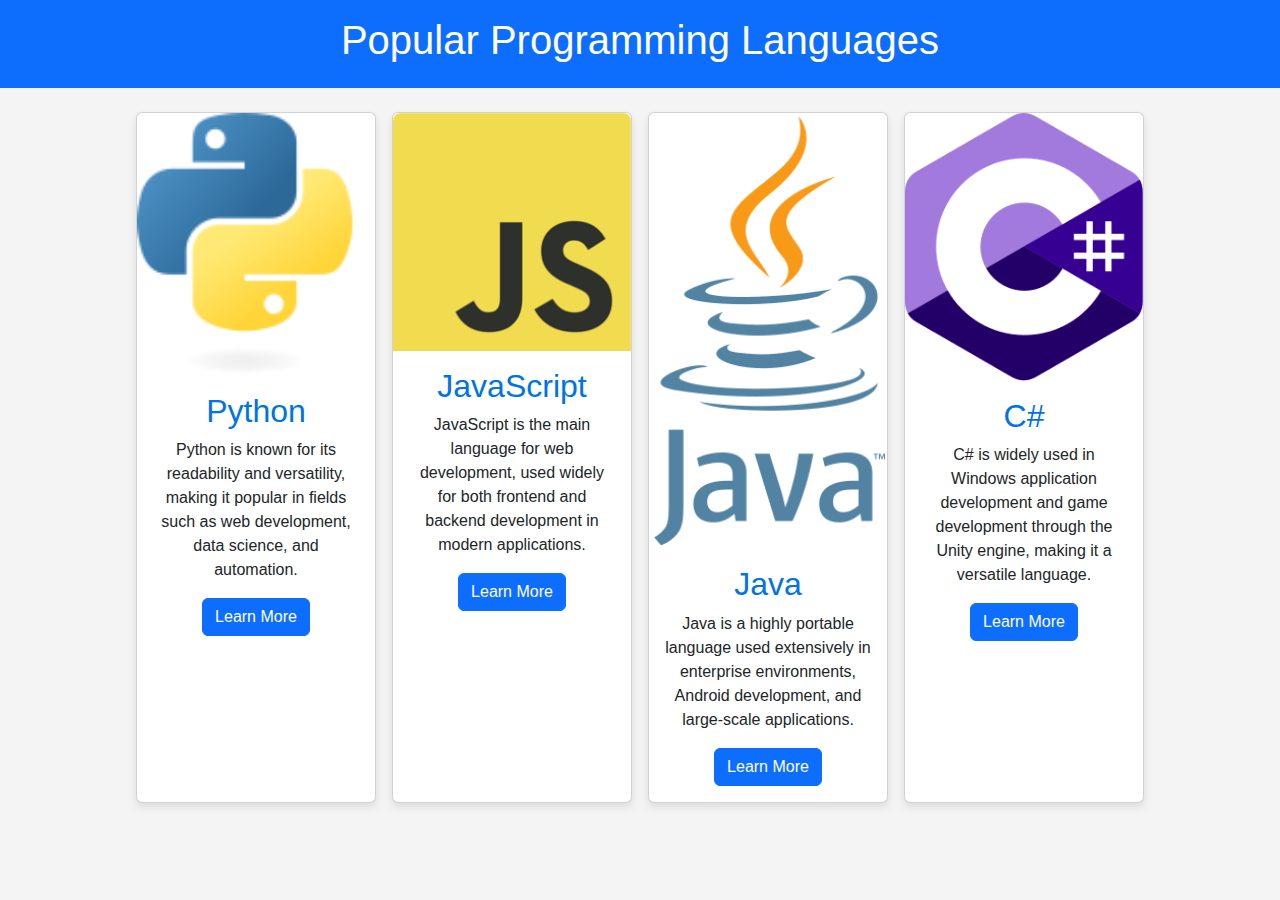
<file: Software Engineering for Leaders/Week09/Tutorial/Code/Programming Languages/index.html>
<!DOCTYPE html>
<html lang="en">
<head>
  <meta charset="UTF-8">
  <title>Programming Languages</title>
  <link href="https://cdn.jsdelivr.net/npm/bootstrap@5.3.0-alpha1/dist/css/bootstrap.min.css" rel="stylesheet">
  <link rel="stylesheet" href="styles.css">
</head>
<body>

  <header class="bg-primary text-white text-center py-3">
    <h1>Popular Programming Languages</h1>
  </header>

  <section class="languages-container container d-flex flex-wrap justify-content-center py-4">
    <!-- Python Card -->
    <div class="language-card card text-center">
      <img src="images/python-logo.png" class="card-img-top" alt="Python Logo">
      <div class="card-body language-info">
        <h2 class="card-title">Python</h2>
        <p class="card-text">Python is known for its readability and versatility, making it popular in fields such as web development, data science, and automation.</p>
        <a href="https://www.python.org/" class="btn btn-primary" target="_blank">Learn More</a>
      </div>
    </div>

    <!-- JavaScript Card -->
    <div class="language-card card text-center">
      <img src="images/javascript-logo.png" class="card-img-top" alt="JavaScript Logo">
      <div class="card-body language-info">
        <h2 class="card-title">JavaScript</h2>
        <p class="card-text">JavaScript is the main language for web development, used widely for both frontend and backend development in modern applications.</p>
        <a href="https://developer.mozilla.org/en-US/docs/Web/JavaScript" class="btn btn-primary" target="_blank">Learn More</a>
      </div>
    </div>

    <!-- Java Card -->
    <div class="language-card card text-center">
      <img src="images/java-logo.png" class="card-img-top" alt="Java Logo">
      <div class="card-body language-info">
        <h2 class="card-title">Java</h2>
        <p class="card-text">Java is a highly portable language used extensively in enterprise environments, Android development, and large-scale applications.</p>
        <a href="https://www.oracle.com/java/" class="btn btn-primary" target="_blank">Learn More</a>
      </div>
    </div>

    <!-- C# Card -->
    <div class="language-card card text-center">
      <img src="images/csharp-logo.png" class="card-img-top" alt="C# Logo">
      <div class="card-body language-info">
        <h2 class="card-title">C#</h2>
        <p class="card-text">C# is widely used in Windows application development and game development through the Unity engine, making it a versatile language.</p>
        <a href="https://learn.microsoft.com/en-us/dotnet/csharp/" class="btn btn-primary" target="_blank">Learn More</a>
      </div>
    </div>
  </section>

</body>
</html>
</file>
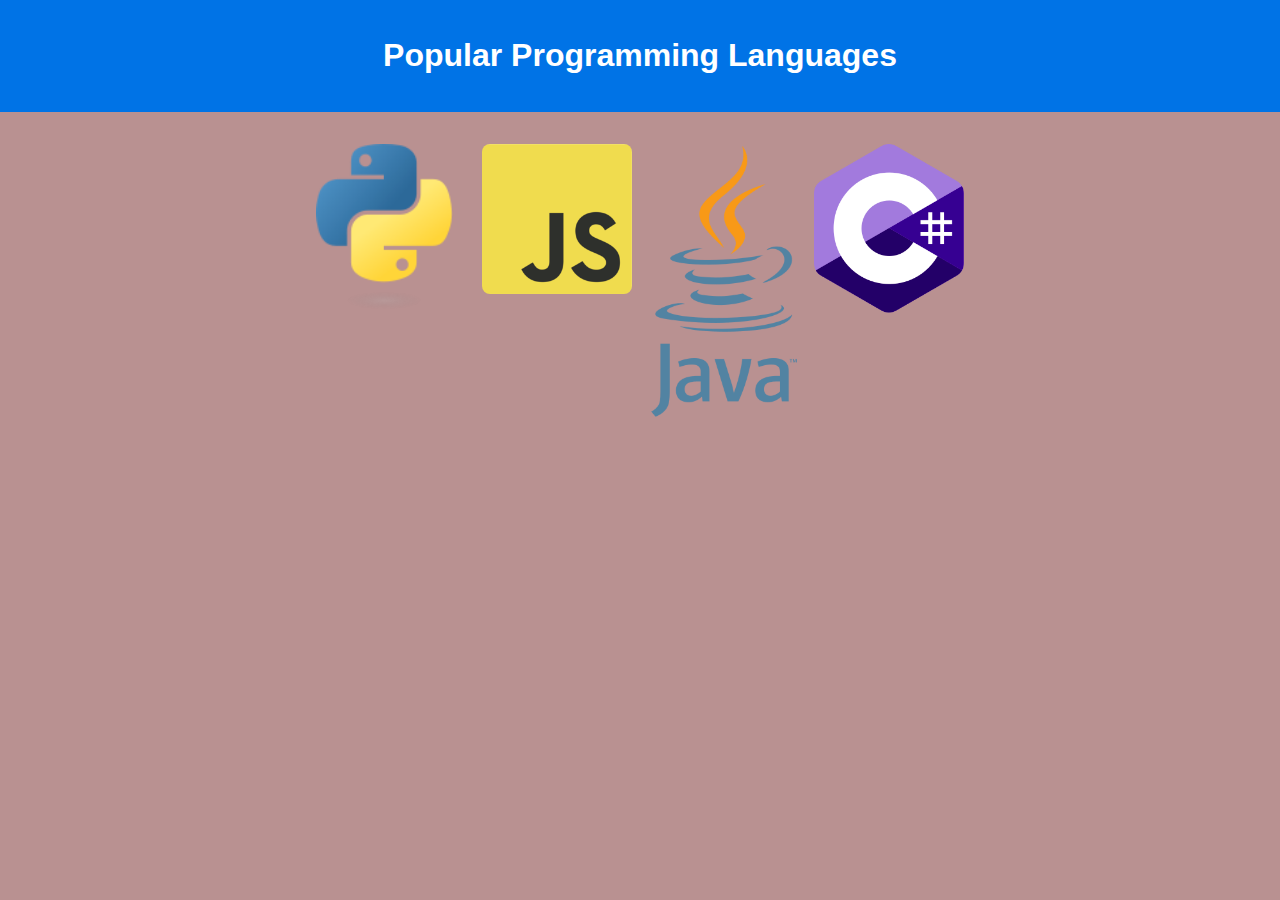
<file: Software Engineering for Leaders/Week09/Tutorial/Code/Extra Webpages/Programming Languages - extra/index.html>
<!DOCTYPE html>
<html lang="en">
<head>
  <meta charset="UTF-8">
  <title>Programming Languages</title>
  <link rel="stylesheet" href="styles.css">
</head>
<body>

  <header>
    <h1>Popular Programming Languages</h1>
  </header>

  <section class="languages-container">
    <div class="language-card">
      <img src="images/python-logo.png" alt="Python Logo">
      <div class="language-info">
        <h2>Python</h2>
        <p>Python is known for its readability and versatility, making it popular in fields such as web development, data science, and automation.</p>
      </div>
    </div>

    <div class="language-card">
      <img src="images/javascript-logo.png" alt="JavaScript Logo">
      <div class="language-info">
        <h2>JavaScript</h2>
        <p>JavaScript is the main language for web development, used widely for both frontend and backend development in modern applications.</p>
      </div>
    </div>

    <div class="language-card">
      <img src="images/java-logo.png" alt="Java Logo">
      <div class="language-info">
        <h2>Java</h2>
        <p>Java is a highly portable language used extensively in enterprise environments, Android development, and large-scale applications.</p>
      </div>
    </div>

    <div class="language-card">
      <img src="images/csharp-logo.png" alt="C# Logo">
      <div class="language-info">
        <h2>C#</h2>
        <p>C# is widely used in Windows application development and game development through the Unity engine, making it a versatile language.</p>
      </div>
    </div>
  </section>

</body>
</html>
</file>
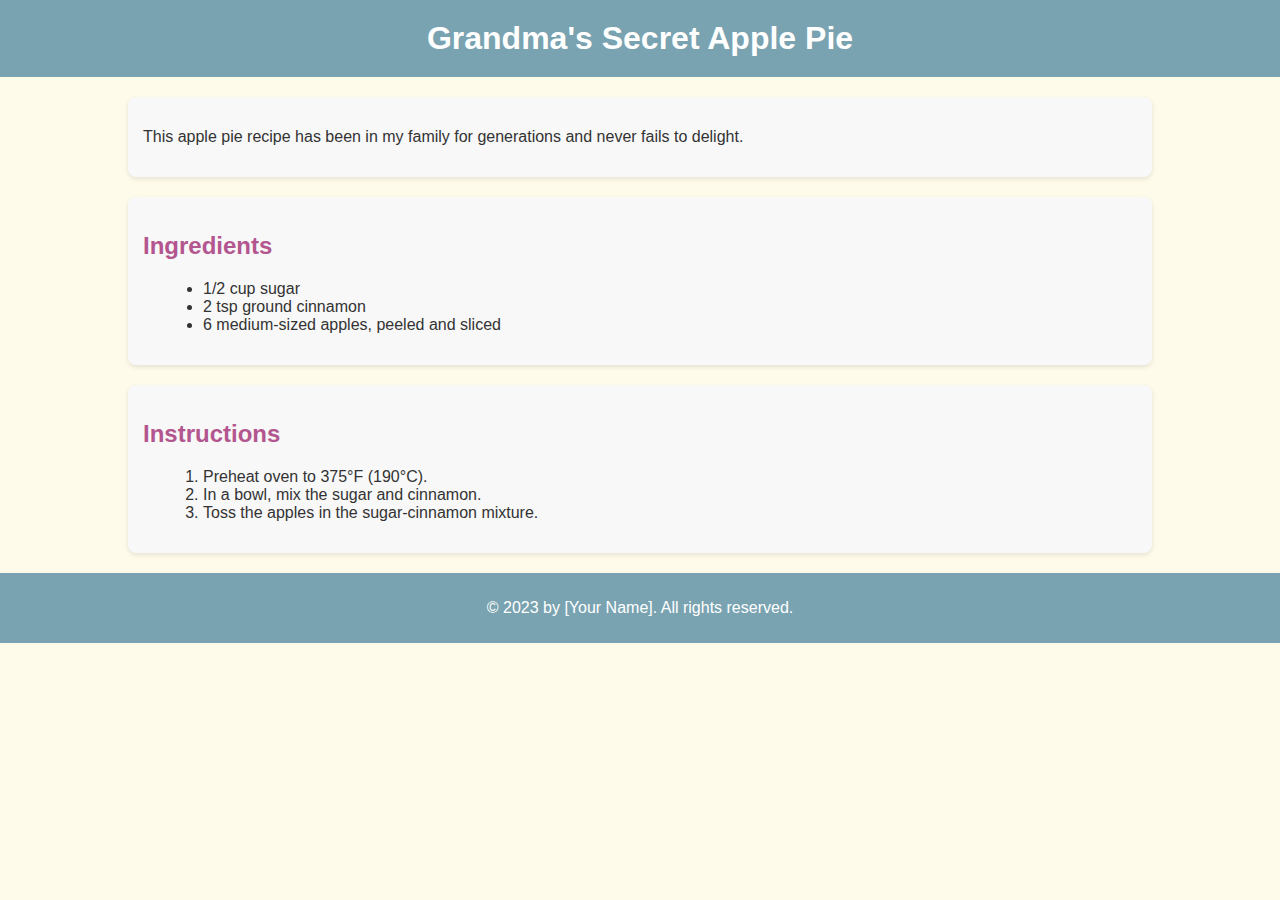
<file: Software Engineering for Leaders/Week09/Tutorial/Code/Extra Webpages/recipe/index.html>
<!DOCTYPE html>
<html>
<head>
    <title>Delicious Apple Pie Recipe</title>
    <link rel="stylesheet" href="style.css">
</head>
<body>
    <header>
        <h1>Grandma's Secret Apple Pie</h1>
    </header>
    <main>
        <section class="introduction">
            <p>This apple pie recipe has been in my family for generations and never fails to delight.</p>
        </section>
        <section class="ingredients">
            <h2>Ingredients</h2>
            <ul>
                <li>1/2 cup sugar</li>
                <li>2 tsp ground cinnamon</li>
                <li>6 medium-sized apples, peeled and sliced</li>
                <!-- More ingredients -->
            </ul>
        </section>
        <section class="instructions">
            <h2>Instructions</h2>
            <ol>
                <li>Preheat oven to 375°F (190°C).</li>
                <li>In a bowl, mix the sugar and cinnamon.</li>
                <li>Toss the apples in the sugar-cinnamon mixture.</li>
                <!-- More instructions -->
            </ol>
        </section>
    </main>
    <footer>
        <p>© 2023 by [Your Name]. All rights reserved.</p>
    </footer>
</body>
</html>
</file>
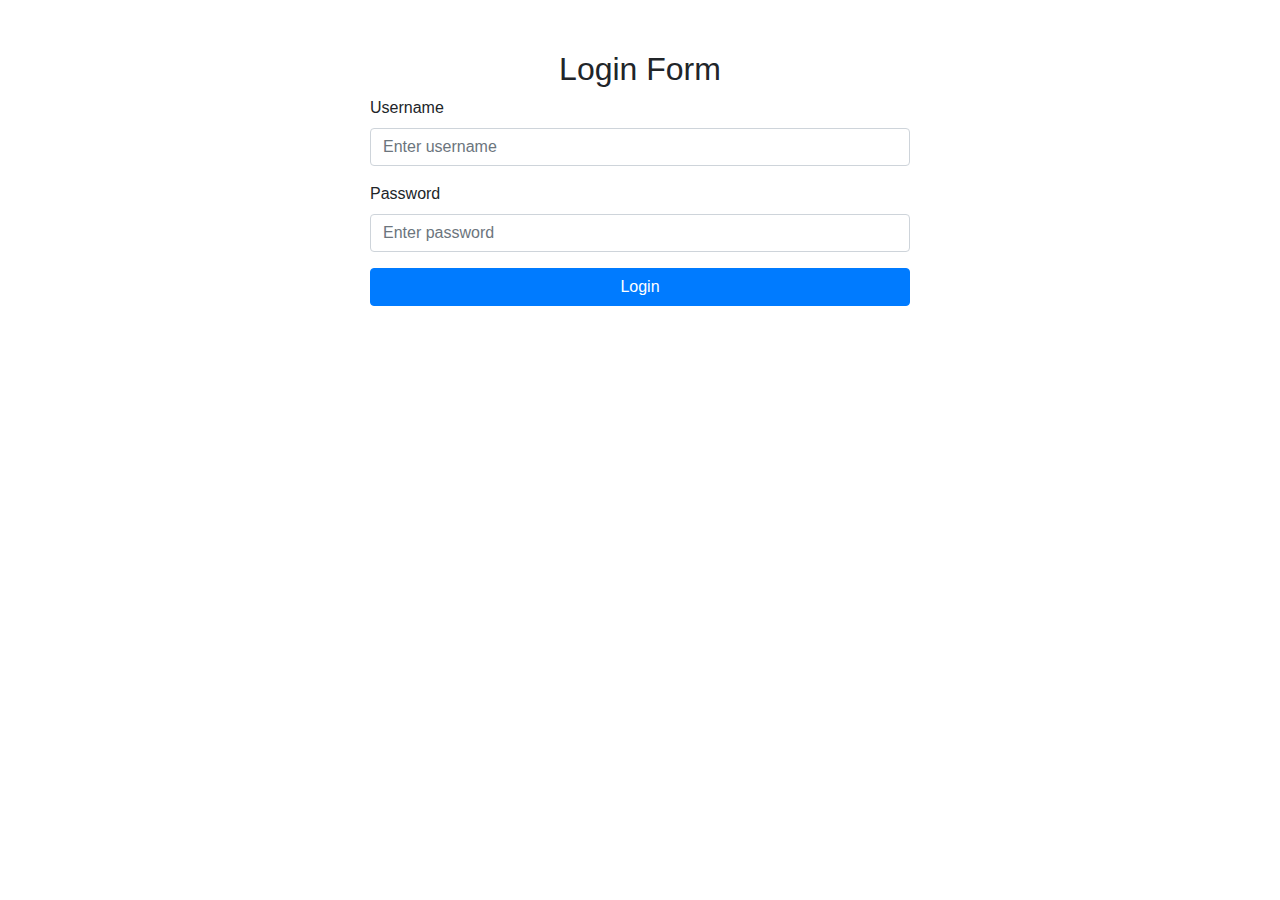
<file: Software Engineering for Leaders/Week09/Lecture18/Examples/bootstrap.html>
<!DOCTYPE html>
<html lang="en">
<head>
    <meta charset="UTF-8">
    <meta name="viewport" content="width=device-width, initial-scale=1.0">
    <title>Login Form</title>
    <!-- Some internal styling for the login-container -->
    <style>
        .login-container {
            margin-top: 50px;
        }
    </style>
    <!-- Using Bootstrap with third-party styling. 
        Get link and version from https://getbootstrap.com -->
    <link href="https://stackpath.bootstrapcdn.com/bootstrap/4.5.2/css/bootstrap.min.css" rel="stylesheet">
</head>
<body>
    <div class="container">
        <div class="row justify-content-center">
            <div class="col-md-6 login-container"> 
                <h2 class="text-center">Login Form</h2>
                <form>
                    <div class="form-group">
                        <label for="username">Username</label>
                        <input type="text" class="form-control" id="username" placeholder="Enter username" autocomplete="off">
                    </div>
                    <div class="form-group">
                        <label for="password">Password</label>
                        <input type="password" class="form-control" id="password" placeholder="Enter password">
                    </div>
                    <button type="submit" class="btn btn-primary btn-block">Login</button>
                </form>
            </div>
        </div>
    </div>
</body>
</html>
</file>
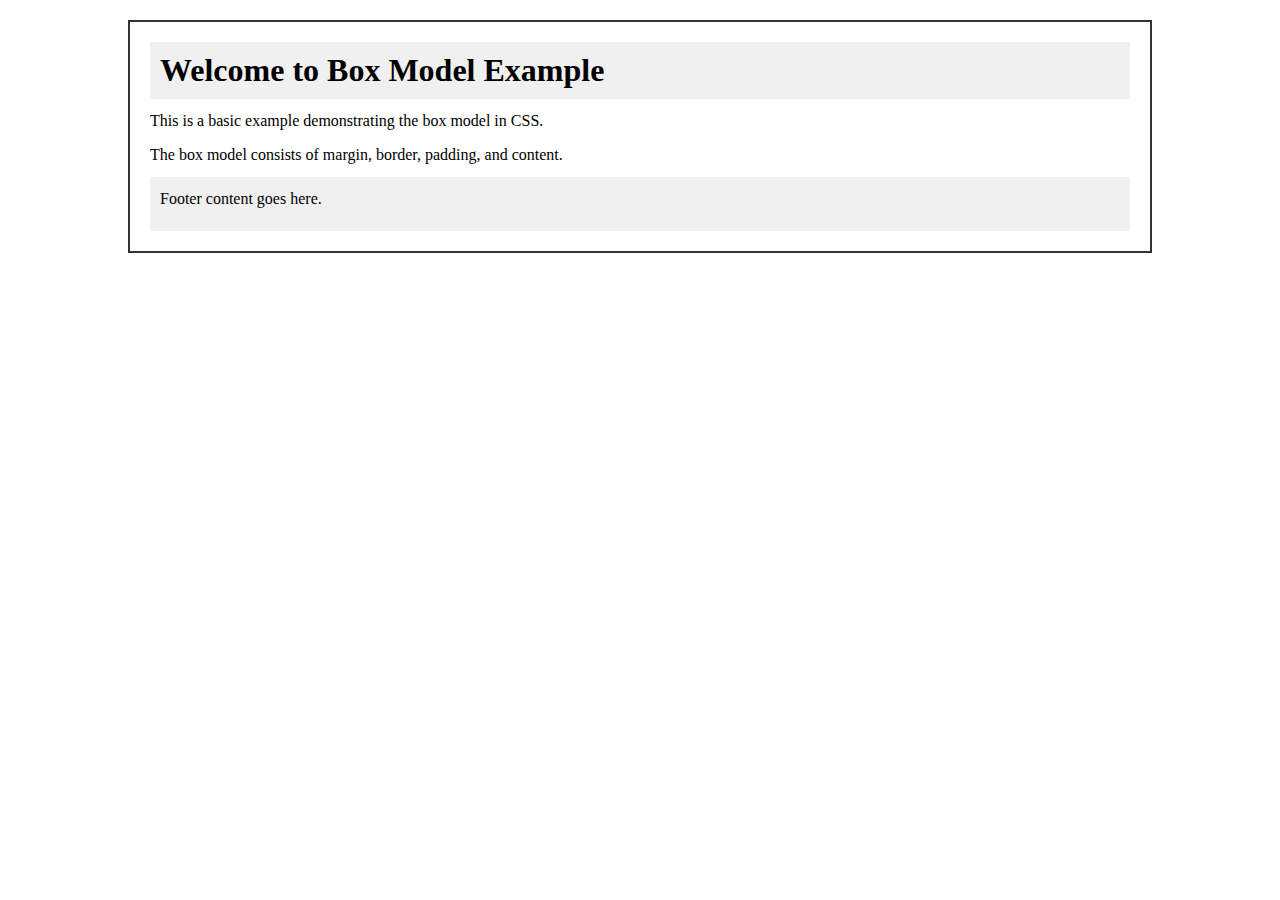
<file: Software Engineering for Leaders/Week09/Lecture18/Examples/box-model.html>
<!DOCTYPE html>
<html lang="en">
<head>
    <meta charset="UTF-8">
    <meta name="viewport" content="width=device-width, initial-scale=1.0">
    <title>Box Model Example</title>
    <style>
        /*  The * in CSS is a wildcard selector that targets all elements
            Apply box-sizing: border-box to all elements 
            -> to target all class selectors, use [class] and for all 
               id selectors, use [id] instead of the *. 
        */
        * {
            box-sizing: border-box;
            margin: 0; /* Reset margin */
            padding: 0; /* Reset padding */
        }

        /* Styles for the container div */
        .container {
            width: 80%; /* Set width to 80% of the viewport */
            margin: 20px auto; /* Center the container horizontally and provide 20px margin at the top and bottom */
            border: 2px solid #333; /* Add a 2px solid border with color #333 */
            padding: 20px; /* Add 20px padding inside the border */
        }

        /* Styles for the header */
        header {
            background-color: #f0f0f0; /* Set background color to light gray */
            padding: 10px; /* Add 10px padding inside the header */
            margin-bottom: 10px; /* Add 10px margin at the bottom of the header */
        }

        /* Styles for paragraphs */
        p {
            font-size: 16px; /* Set font size to 16px */
            line-height: 1.5; /* Set line height to 1.5 times the font size */
            margin-bottom: 10px; /* Add 10px margin at the bottom of paragraphs */
        }

        /* Styles for the footer */
        footer {
            background-color: #f0f0f0; /* Set background color to light gray */
            padding: 10px; /* Add 10px padding inside the footer */
            margin-top: 10px; /* Add 10px margin at the top of the footer */
        }
    </style>
</head>
<body>
    <!-- A div box styled according to the class selector with name container -->
    <div class="container">
        <!-- A Header box styled according to the h1 default settings and 
            overridden by the header internal styling -->
        <header>
            <h1>Welcome to Box Model Example</h1>
        </header>
        <!-- Paragraph boxes styled according to the p default settings and 
            overridden by the p internal styling -->
        <p>This is a basic example demonstrating the box model in CSS.</p>
        <p>The box model consists of margin, border, padding, and content.</p>
        <!-- Footer box styled according to the footer internal styling -->
        <footer>
            <p>Footer content goes here.</p>
        </footer>
    </div>
</body>
</html>
</file>
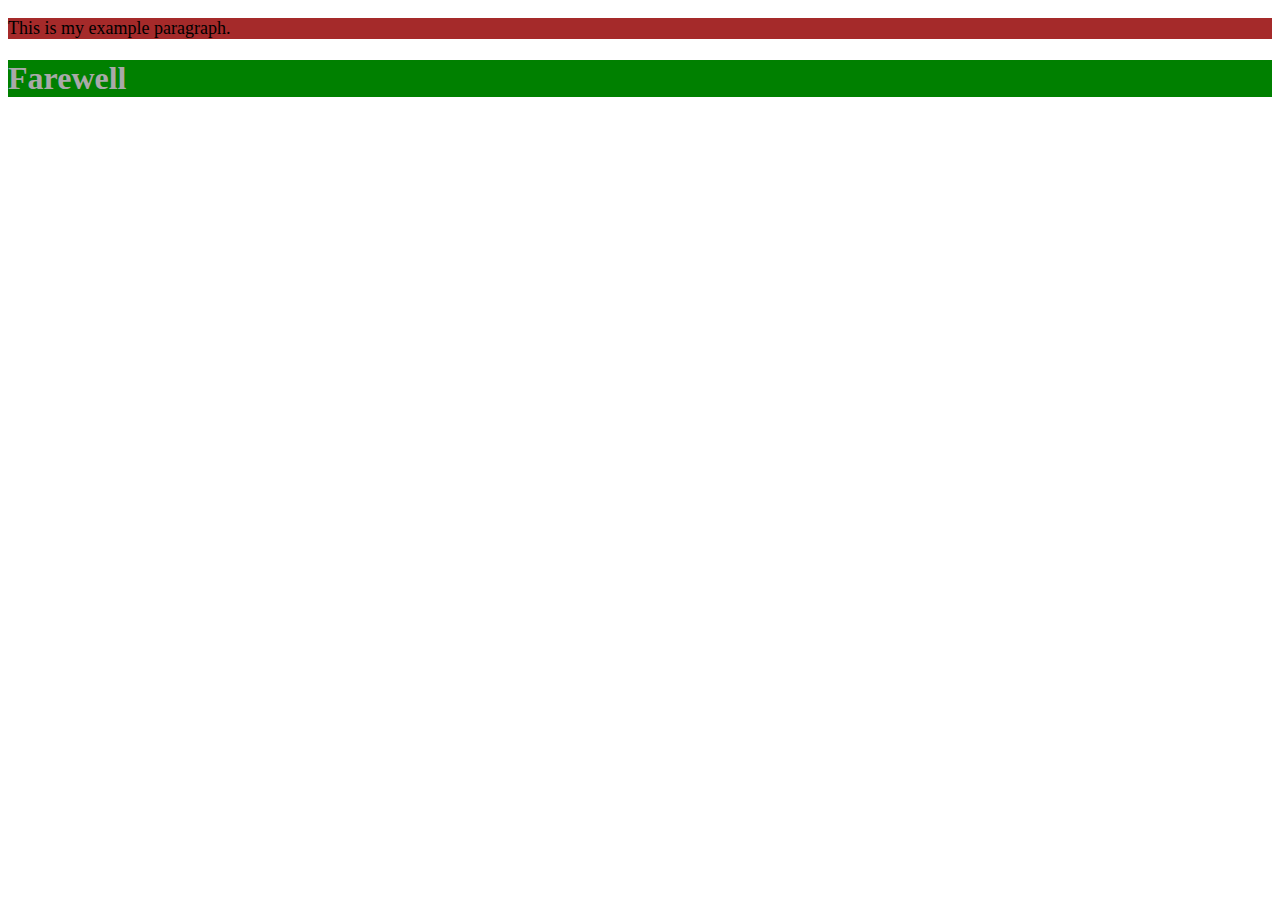
<file: Software Engineering for Leaders/Week09/Lecture18/Examples/cascading.html>
<!DOCTYPE html>
<html lang="en">
    <head>
        <meta charset="UTF-8">
        <meta name="viewport" content="width=device-width, initial-scale=1.0">
        <title>Document</title>
        <!-- Firstly using external styling : Use the rel attribute -->
        <!-- The link is cascade.css and the relationship is that the link 
            is a stylesheet to the current file.-->
        <link href="cascade.css" rel="stylesheet">
        <!-- Secondly using internal styling : Use the <style> element -->
        <style>
            p {
                font-family: Verdana;
                background-color: blue;
            }
        </style>
    </head>
    <body>
        <!-- Thirdly using inline styling : Use the style attribute -->
        <p style="background-color: brown;">This is my example paragraph.</p>

        <!-- Below we are using the heading class selector styling  
             as well as the head id selector styling from the cascade.css file
        -->
        <h1 class="heading" id="head">Farewell</h1>
    </body>
</html>
</file>
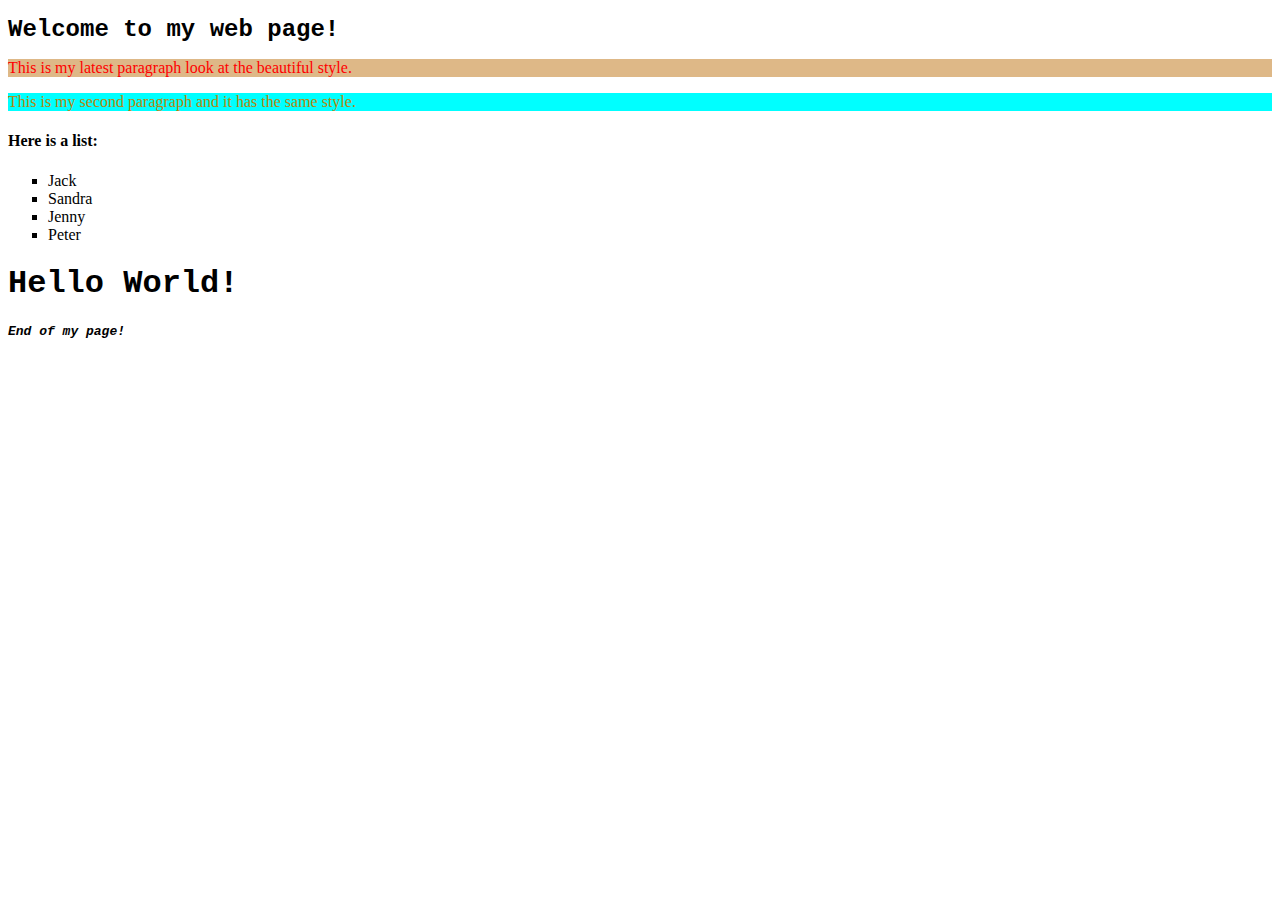
<file: Software Engineering for Leaders/Week09/Lecture18/Examples/external.html>
<!DOCTYPE html>
<html lang="en">
<head>
    <meta charset="UTF-8">
    <meta name="viewport" content="width=device-width, initial-scale=1.0">
    <title>My Web Page</title>
    <link rel="stylesheet" href="style.css">
</head>
<body>
    <h1 id="top" class="heading">Welcome to my web page!</h1>
    <p class="p1">This is my latest paragraph look at the beautiful style.</p>
    <p class="p2">This is my second paragraph and it has the same style.</p>
    <h4>Here is a list:</h4>
    <ul>
        <li>Jack</li>
        <li>Sandra</li>
        <li>Jenny</li>
        <li>Peter</li>
    </ul>
    <h1 class="heading">Hello World!</h1>
    <h1 id="end" class="heading">End of my page!</h1>
</body>
</html>
</file>
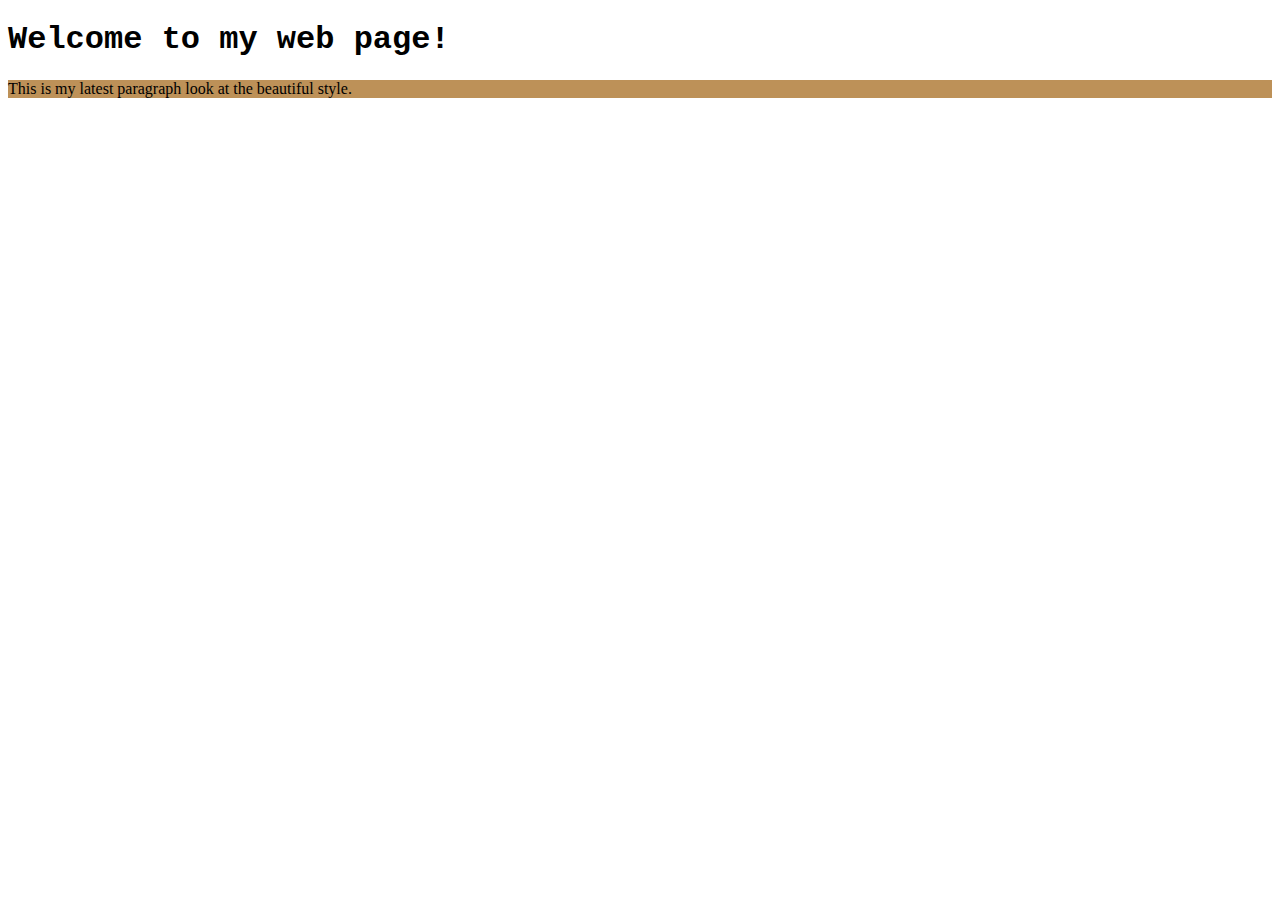
<file: Software Engineering for Leaders/Week09/Lecture18/Examples/inline.html>
<!DOCTYPE html>
<html lang="en">
    <head>
        <meta charset="UTF-8">
        <meta name="viewport" content="width=device-width, initial-scale=1.0">
        <title>My Web Page</title>
    </head>
    <body>
        <h1 style="font-family: Courier;">Welcome to my web page!</h1>
        <p style="background-color: rgb(189, 145, 88); font-family: 'Franklin Gothic Medium';">
            This is my latest paragraph look at the beautiful style.
        </p>
    </body>
</html>
</file>
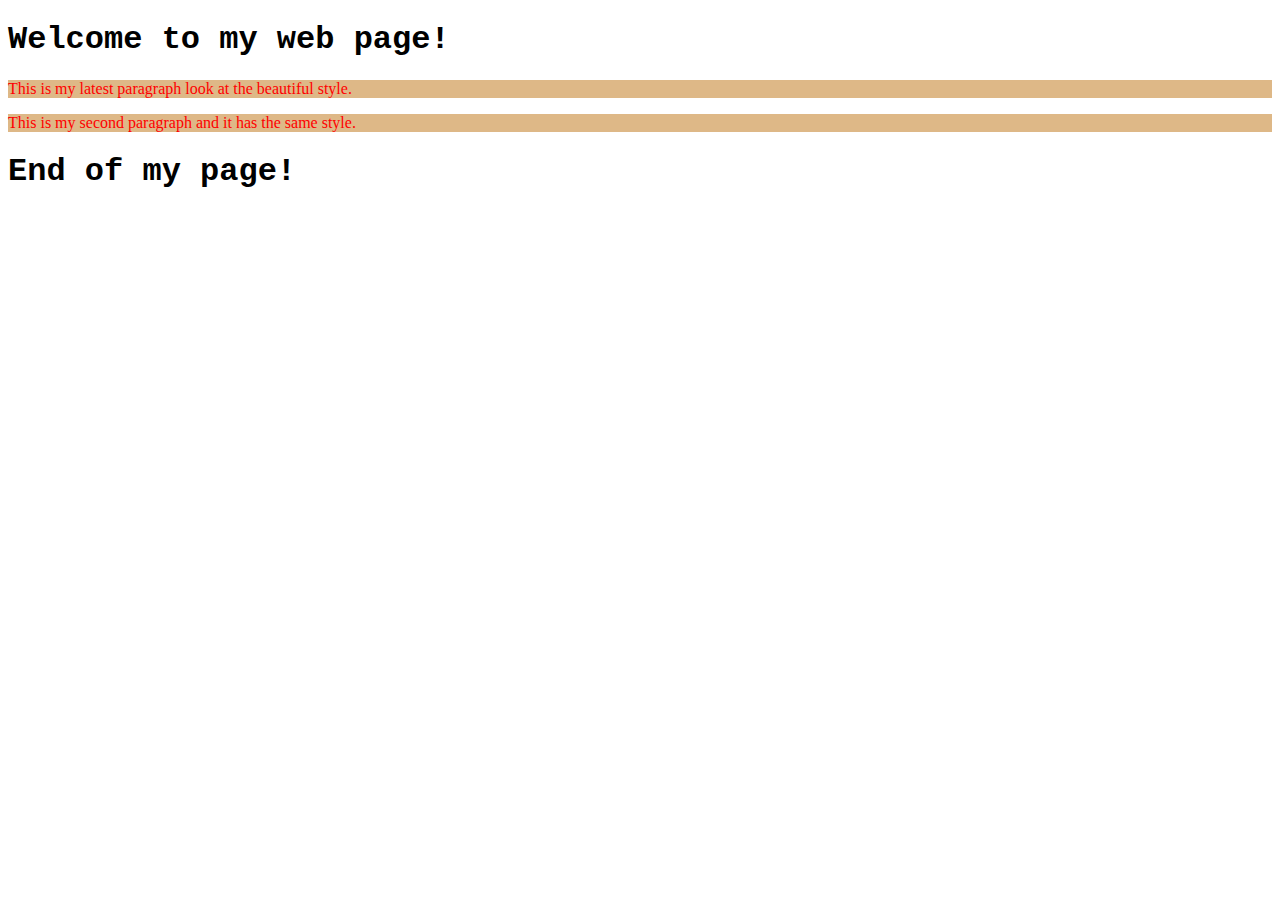
<file: Software Engineering for Leaders/Week09/Lecture18/Examples/internal.html>
<!DOCTYPE html>
<html lang="en">
<head>
    <meta charset="UTF-8">
    <meta name="viewport" content="width=device-width, initial-scale=1.0">
    <title>My Web Page</title>
    <style>
        h1 {
            font-family: Courier;
        }
        p {
            background-color: burlywood;
            font-family: 'Times New Roman';
            color: red;
        }
    </style>
</head>
<body>
    <h1>Welcome to my web page!</h1>
    <p>This is my latest paragraph look at the beautiful style.</p>
    <p>This is my second paragraph and it has the same style.</p>
    <h1>End of my page!</h1>
</body>
</html>
</file>
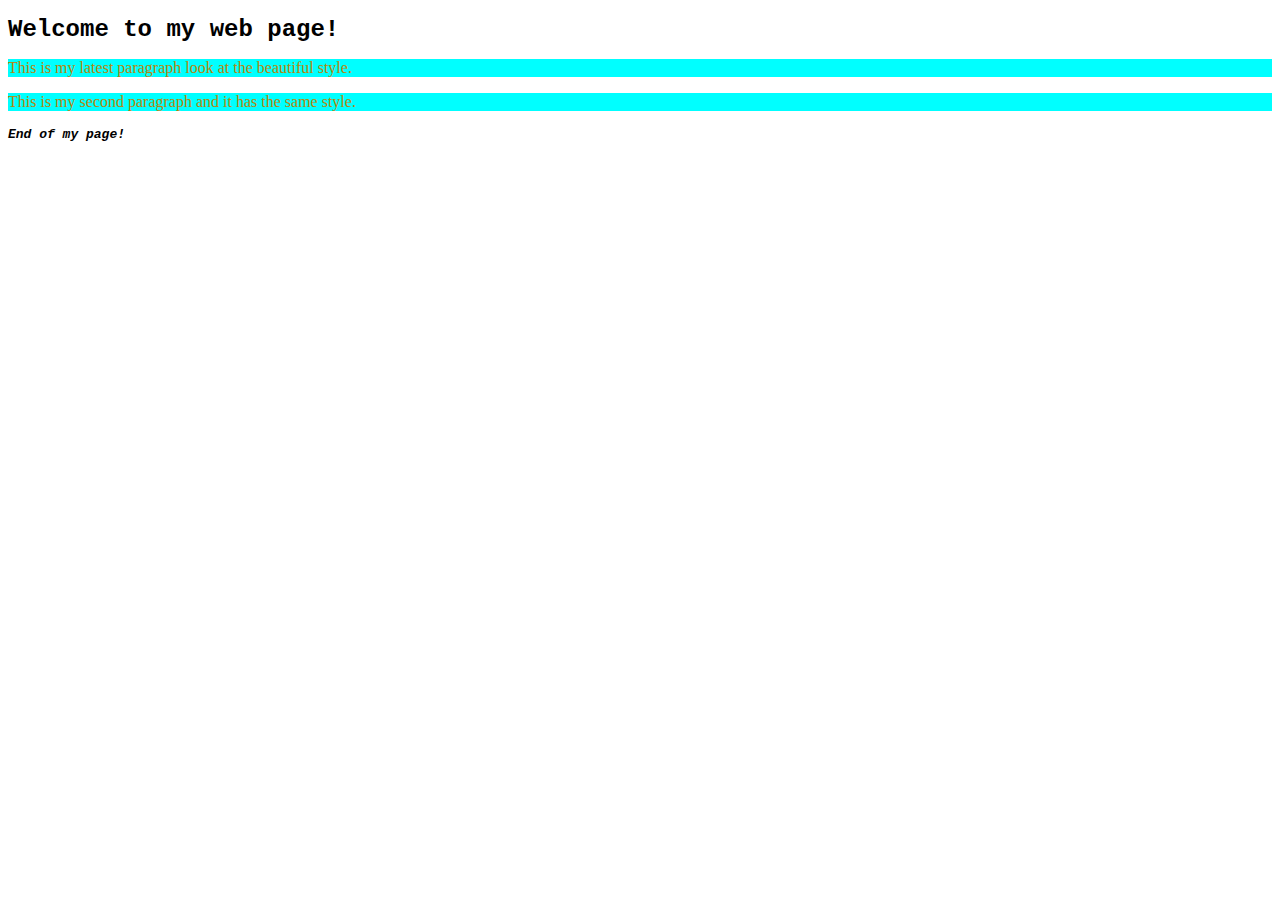
<file: Software Engineering for Leaders/Week09/Lecture18/Examples/selectors.html>
<!DOCTYPE html>
<html lang="en">
<head>
    <meta charset="UTF-8">
    <meta name="viewport" content="width=device-width, initial-scale=1.0">
    <title>My Web Page</title>
    <style>
        /* Class Selectors */
        .p1 {
            background-color: burlywood;
            font-family: 'Times New Roman';
            color: red;
        }
        .p2 {
            background-color: cyan;
            font-family: Georgia;
            color: darkgoldenrod;
        }
        .heading{
            font-family: courier;
        }
        /* Id Selectors */
        #top {
            font-size: x-large;
        }
        #end {
            font-size: small;
            font-style: italic;
        }
    </style>
</head>
<body>
    <h1 class="heading" id="top">Welcome to my web page!</h1>
    <p class="p2">This is my latest paragraph look at the beautiful style.</p>
    <p class="p2">This is my second paragraph and it has the same style.</p>
    <h1 class="heading" id="end">End of my page!</h1>
</body>
</html>
</file>
<file: Software Engineering for Leaders/Week09/Tutorial/Code/Programming Languages/styles.css>
body {
  font-family: Arial, sans-serif;
  background-color: #f4f4f4;
  color: #333;
  margin: 0;
}

.languages-container {
  display: flex;
  justify-content: center;
  flex-wrap: wrap;
  gap: 1rem;
}

.language-card {
  width: 15rem;
  transition: transform 0.3s ease;
  box-shadow: 0px 4px 8px rgba(0, 0, 0, 0.1);
}

.language-card:hover {
  transform: scale(1.05);
}

.language-card img {
  border-radius: 8px 8px 0 0;
}

.language-info h2 {
  color: #0073e6;
}
</file>
<file: Software Engineering for Leaders/Week09/Tutorial/Code/Extra Webpages/Programming Languages - extra/styles.css>
body {
    font-family: Arial, sans-serif;
    background-color: #b99191;
    color: #333;
    text-align: center;
    margin: 0;
  }
  
  header {
    background-color: #0073e6;
    color: white;
    padding: 1rem;
  }
  
  .languages-container {
    display: flex;
    justify-content: center;
    flex-wrap: wrap;
    gap: 1rem;
    padding: 2rem;
  }
  
  .language-card {
    position: relative;
    width: 150px;
    text-align: center;
  }
  
  .language-card img {
    width: 100%;
    border-radius: 8px;
    transition: transform 0.3s ease;
  }
  
  .language-card:hover img {
    transform: scale(1.1);
  }
  
  .language-info {
    display: none; /* Hide the description initially */
    position: absolute;
    top: 0;
    left: 0;
    right: 0;
    bottom: 0;
    background-color: rgba(0, 0, 0, 0.8);
    color: white;
    border-radius: 8px;
    padding: 1rem;
    opacity: 0;
    transition: opacity 0.3s ease;
  }
  
  .language-card:hover .language-info {
    display: block;
    opacity: 1; /* Show the description on hover */
  }
  
  .language-info h2 {
    margin-top: 0;
    color: #ffdb4d;
  }
  
  .language-info p {
    font-size: 0.9rem;
  }
</file>
<file: Software Engineering for Leaders/Week09/Tutorial/Code/Extra Webpages/recipe/style.css>
body {
    font-family: 'Arial', sans-serif;
    background-color: #fffbea;
    color: #333;
    margin: 0;
    padding: 0;
}

header {
    background-color: #79a3b1;
    color: white;
    padding: 20px 0;
    text-align: center;
}

header h1 {
    margin: 0;
}

main {
    width: 80%;
    margin: 20px auto;
}

.introduction, .ingredients, .instructions {
    background-color: #f8f8f8;
    margin-bottom: 20px;
    padding: 15px;
    border-radius: 8px;
    box-shadow: 0 2px 5px rgba(0, 0, 0, 0.1);
}

.ingredients h2, .instructions h2 {
    color: #b3568f;
}

ul, ol {
    margin-left: 20px;
}

footer {
    text-align: center;
    background-color: #79a3b1;
    color: white;
    padding: 10px 0;
    position: relative;
    bottom: 0;
    width: 100%;
}
</file>
<file: Software Engineering for Leaders/Week09/Lecture18/Examples/cascade.css>
/* What paragraphs in general should be styled as */
p {
    font-size: 18px;
    font-family: courier;
    background-color: black;
}

/* What h1 in general should be styled as */
h1 {
    font-family: 'Times New Roman';
    background-color: cadetblue;
    color: white;
}

/* What a heading class should be styled as */
.heading {
    background-color: green;
    color: yellow;
}

/* What a head id should be styled as */
#head {
    color: darkgray;
}
</file>
<file: Software Engineering for Leaders/Week09/Lecture18/Examples/style.css>
.p1 {
    background-color: burlywood;
    font-family: 'Times New Roman';
    color: red;
}
.p2 {
    background-color: cyan;
    font-family: Georgia;
    color: darkgoldenrod;
}
.heading{
    font-family: courier;
}
#top {
    font-size: x-large;
}
#end {
    font-size: small;
    font-style: italic;
}

ul li {
    list-style: square;
}
</file>
